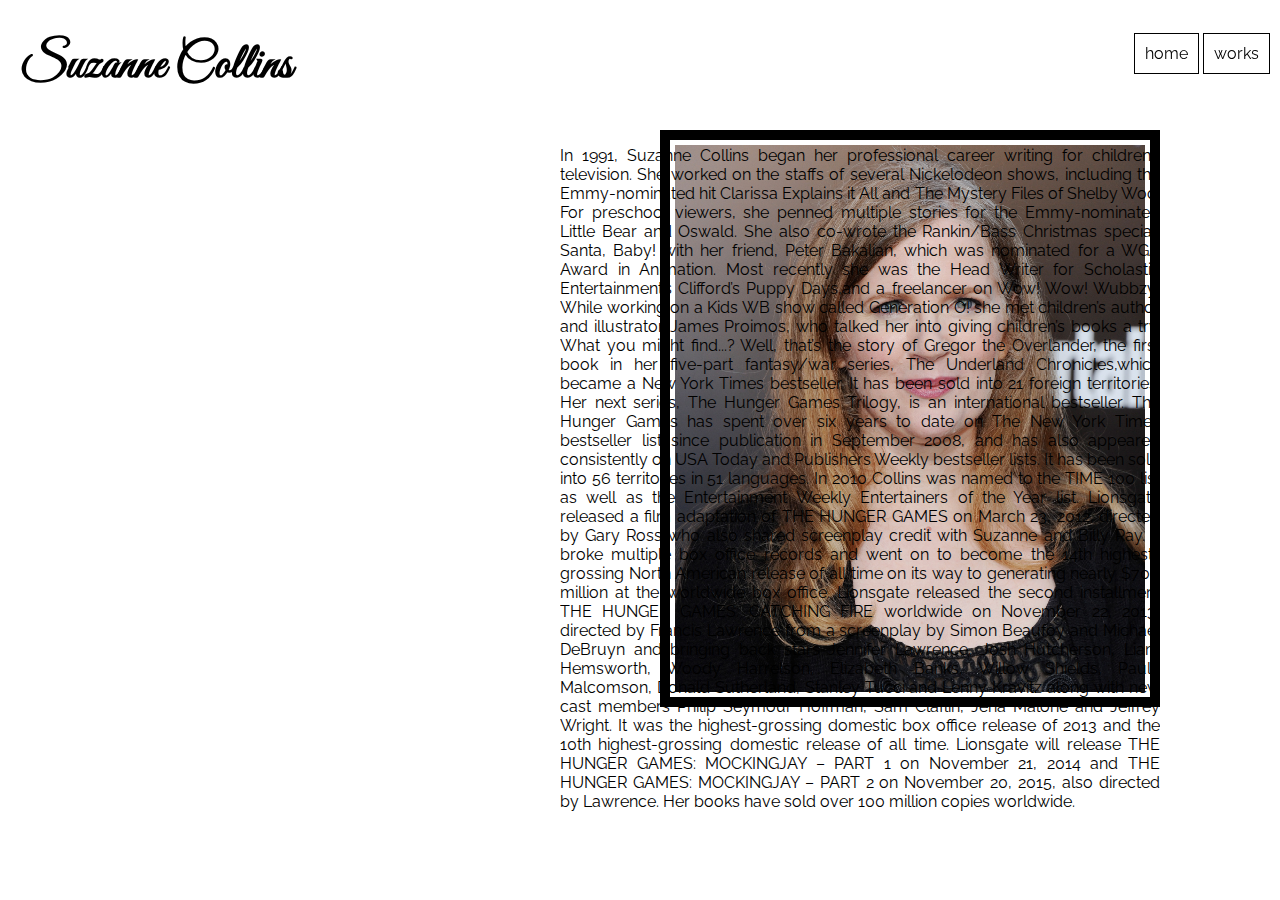
<file: index.html>
<!doctype html>
<html>
<head>
    <title>Suzanne Collins</title>
    <meta name="viewport" content="width=device-width, initial-scale=1, maximum-scale=1, user-scalable=no">
    <link rel="stylesheet" href="assets/css/style.css">
    <link href="https://fonts.googleapis.com/css?family=Great+Vibes|Raleway&display=swap" rel="stylesheet">
</head>
    <body>
    <header>
            <h1>Suzanne Collins</h1>
        <div id="mobilenav"><a href="#">=</a></div>
        <nav>
            <ul>
                <li><a href="index.html">home</a></li>
                <li><a href="works.html">works</a></li>
            </ul>
        </nav>
    </header>
        <div>
            <img src="assets/img/collins.jpg" id="bio">
        </div>
        <p id="same">In 1991, Suzanne Collins began her professional career writing for children’s television. She worked on the staffs of several Nickelodeon shows, including the Emmy-nominated hit Clarissa Explains it All and The Mystery Files of Shelby Woo. For preschool viewers, she penned multiple stories for the Emmy-nominated Little Bear and Oswald. She also co-wrote the Rankin/​Bass Christmas special, Santa, Baby! with her friend, Peter Bakalian, which was nominated for a WGA Award in Animation. Most recently she was the Head Writer for Scholastic Entertainment’s Clifford’s Puppy Days,and a freelancer on Wow! Wow! Wubbzy! While working on a Kids WB show called Generation O! she met children’s author and illustrator James Proimos, who talked her into giving children’s books a try.

 What you might find...? Well, that’s the story of Gregor the Overlander, the first book in her five-part fantasy/​war series, The Underland Chronicles,which became a New York Times bestseller. It has been sold into 21 foreign territories.

Her next series, The Hunger Games Trilogy, is an international bestseller. The Hunger Games has spent over six years to date on The New York Times bestseller list since publication in September 2008, and has also appeared consistently on USA Today and Publishers Weekly bestseller lists. It has been sold into 56 territories in 51 languages. In 2010 Collins was named to the TIME 100 list as well as the Entertainment Weekly Entertainers of the Year list.

Lionsgate released a film adaptation of THE HUNGER GAMES on March 23, 2012, directed by Gary Ross who also shared screenplay credit with Suzanne and Billy Ray. It broke multiple box office records and went on to become the 14th highest-grossing North American release of all time on its way to generating nearly $700 million at the worldwide box office. Lionsgate released the second installment THE HUNGER GAMES: CATCHING FIRE worldwide on November 22, 2013, directed by Francis Lawrence from a screenplay by Simon Beaufoy and Michael DeBruyn and bringing back stars Jennifer Lawrence, Josh Hutcherson, Liam Hemsworth, Woody Harrelson, Elizabeth Banks, Willow Shields, Paula Malcomson, Donald Sutherland, Stanley Tucci and Lenny Kravitz along with new cast members Philip Seymour Hoffman, Sam Claflin, Jena Malone and Jeffrey Wright. It was the highest-grossing domestic box office release of 2013 and the 10th highest-grossing domestic release of all time. Lionsgate will release THE HUNGER GAMES: MOCKINGJAY – PART 1 on November 21, 2014 and THE HUNGER GAMES: MOCKINGJAY – PART 2 on November 20, 2015, also directed by Lawrence.
Her books have sold over 100 million copies worldwide.</p>
 <script src="https://ajax.googleapis.com/ajax/libs/jquery/3.3.1/jquery.min.js"></script>
        <script>
            $('#mobilenav').click(function(){
                $('nav').toggle();
            });
            
            $(window).resize(function(){
                if(window.innerWidth > 575){
                    $('nav').show();
                };
            });
            

            
        </script> 
</body>
</html>
</file>
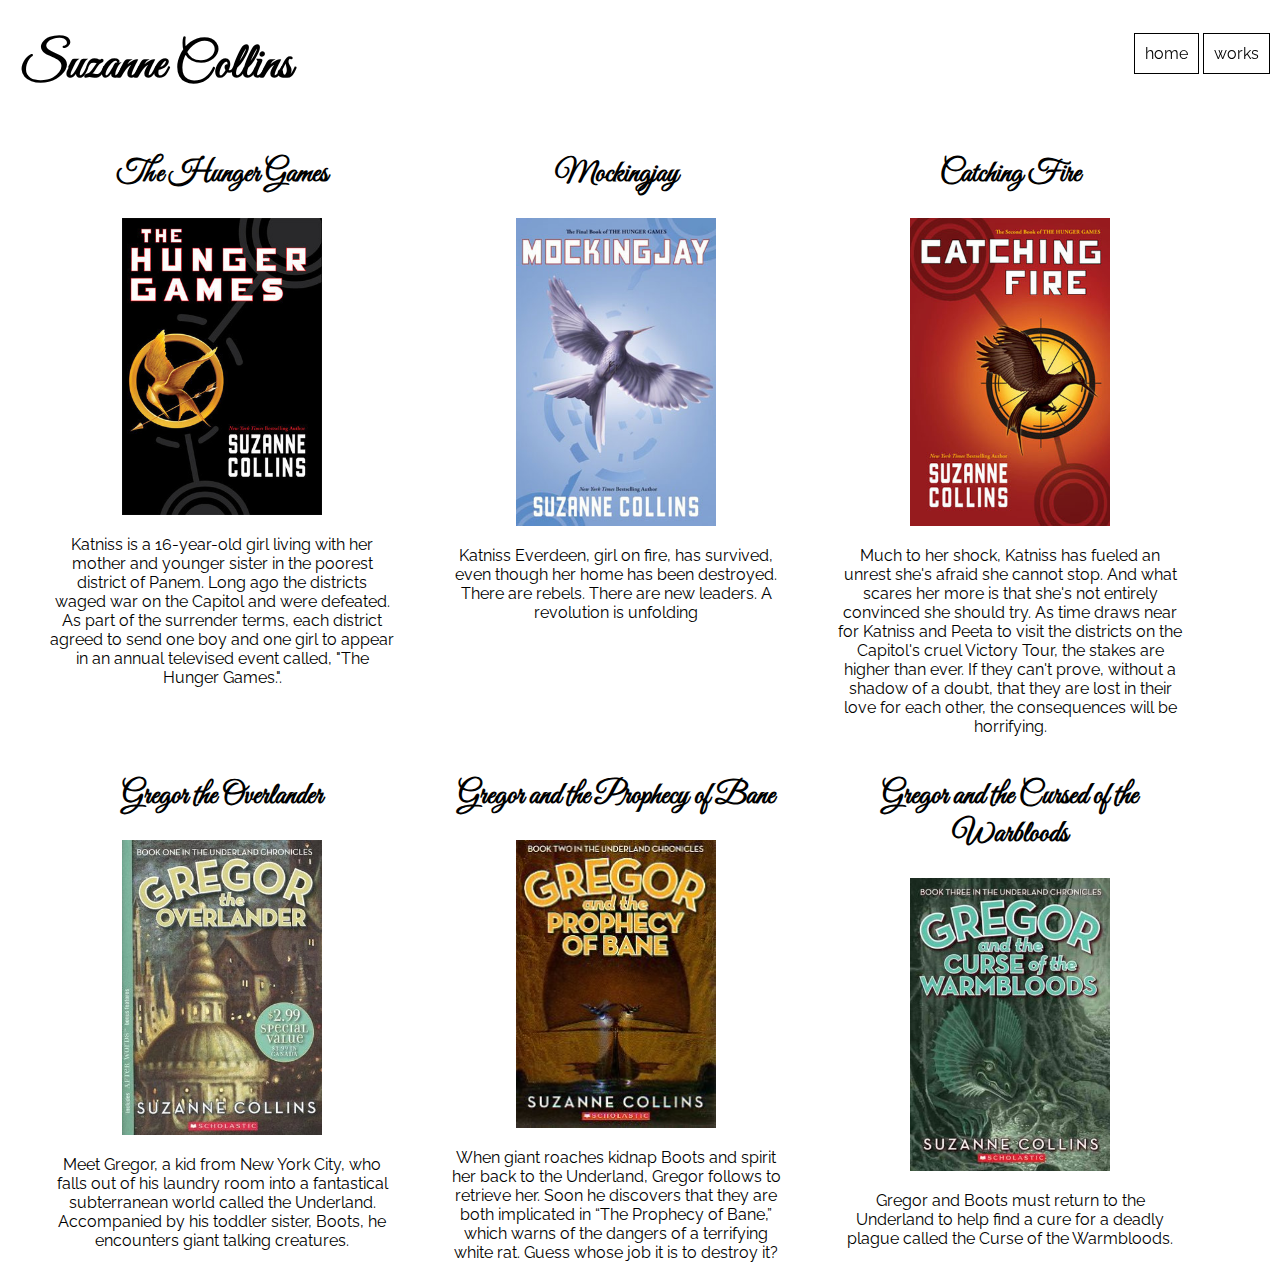
<file: works.html>
<!doctype html>
<html>
<head>
    <title>Suzanne Collins</title>
    <meta name="viewport" content="width=device-width, initial-scale=1.0">
    <link rel="stylesheet" href="assets/css/style.css">
    <link href="https://fonts.googleapis.com/css?family=Great+Vibes|Raleway&display=swap" rel="stylesheet">
</head>
<body>
    <header>
            <h1>Suzanne Collins</h1>
         <div id="mobilenav"><a href="#">=</a></div>
        <nav>
            <ul>
                <li><a href="index.html">home</a></li>
                <li><a href="works.html">works</a></li>
            </ul>
        </nav>
    </header>
    <div class="container">
    <div class="col c3">
        <h2>The Hunger Games</h2>
        <img src="assets/img/hungergames.jpg" class="pic">
        <p id="long">Katniss is a 16-year-old girl living with her mother and younger sister in the poorest district of Panem. Long ago the districts waged war on the Capitol and were defeated. As part of the surrender terms, each district agreed to send one boy and one girl to appear in an annual televised event called, "The Hunger Games.".</p>
    </div>   
    <div class="col c3">
        <h2>Mockingjay</h2>
        <img src="assets/img/mockingjay.jpg" class="pic">
        <p>Katniss Everdeen, girl on fire, has survived, even though her home has been destroyed. There are rebels. There are new leaders. A revolution is unfolding</p>
    </div>    
    <div class="col c3">
        <h2>Catching Fire</h2>
         <img src="assets/img/catchingfire.jpg" class="pic">
        <p>Much to her shock, Katniss has fueled an unrest she's afraid she cannot stop. And what scares her more is that she's not entirely convinced she should try. As time draws near for Katniss and Peeta to visit the districts on the Capitol's cruel Victory Tour, the stakes are higher than ever. If they can't prove, without a shadow of a doubt, that they are lost in their love for each other, the consequences will be horrifying.</p>
    </div>    
    <div class="col c3">
        <h2>Gregor the Overlander</h2>
        <img src="assets/img/gregor.jpg" class="pic">
        <p>Meet Gregor, a kid from New York City, who falls out of his laundry room into a fantastical subterranean world called the Underland. Accompanied by his toddler sister, Boots, he encounters giant talking creatures.</p>
    </div>    
    <div class="col c3">
        <h2>Gregor and the Prophecy of Bane</h2>
         <img src="assets/img/bane.jpg" class="pic">
        <p>When giant roaches kidnap Boots and spirit her back to the Underland, Gregor follows to retrieve her. Soon he discovers that they are both implicated in “The Prophecy of Bane,” which warns of the dangers of a terrifying white rat. Guess whose job it is to destroy it?</p>
    </div>   
    <div class="col c3">
        <h2>Gregor and the Cursed of the Warbloods</h2>
         <img src="assets/img/curse.jpg" class="pic">
        <p>Gregor and Boots must return to the Underland to help find a cure for a deadly plague called the Curse of the Warmbloods.</p>
    </div> 
</div>
     <script src="https://ajax.googleapis.com/ajax/libs/jquery/3.3.1/jquery.min.js"></script>
        <script>
            $('#mobilenav').click(function(){
                $('nav').toggle();
            });
            
            $(window).resize(function(){
                if(window.innerWidth > 375){
                    $('nav').show();
                };
            });
            

            
        </script> 
</body>
</body>
</html>
</file>
<file: assets/css/style.css>
body{
margin: auto;
}
h1{
    font-size: 50px;
    margin-left: 20px;
    font-family: 'Great Vibes', cursive;
}
h2, p, img{
    margin-left: 40px;
}
h2{
    font-size: 30px;
    font-family: 'Great Vibes', cursive;
}
p{
    font-family: 'Raleway', sans-serif;
}
.container{
    max-width:1600px;
    margin:0 auto;
}
.c3{
    float: left;
    width: 30%;
    text-align: center;
    max-width: 100%;
    padding-left: 10px;
}
#mobilenav{
    display: none;
}
nav{
    position: fixed;
    top: 17px;
    right: 10px;
    
}
nav ul{
      list-style: none;
}
nav li{
       display: inline-block;
}
nav a{
    text-decoration: none;
    display: block;
    border:1px solid #000;
    color:#000;
    padding:10px;
    font-family: 'Raleway', sans-serif;
}
header{
    position: relative;
}

#same{
    width: 600px;
    position: relative;
    left: 480px;
    text-align: justify;
    margin-right: 600px;
    float: right;
    overflow: hidden;
}
#bio{
    position: absolute;
    left: 620px;
    max-width: 470px;
    border: solid 10px;
    border-color: black;
    padding: 5px;
    overflow: hidden;
    align-content: center;
}
#name{
    margin-left: 220px;
    clear: both;
}
img{
    max-width: 200px;
}
#pic{
    max-width: 200px;
}
@media screen and (max-width:768px){
    h1{
        font-size: 40px;
        width: 100%;
    }
    h2{
        font-size: 20px
    }
    img{
        max-width: 150px;
    }
    p{
        font-size: 10px;
    }
    #bio{
        position: relative;
        left: 130px;
        padding: 5px;
        width: 100%;
        overflow: hidden;
    }
    #same{
        font-size: 10px;
        position: relative;
        left: -100px;
        width: 500px;
        margin: auto;
        text-align: justify;
        margin-bottom: 30px;
        margin-left:240px;
        clear: both;
        font-size: 14px;
    }
        nav{
        position: static;
        background: #ddd;
        display: none;
    }
    nav li{
        display: block;
        width: 100%;
    }
    nav a{
        width: 100%;
        display: block;
        border: none;
        border-top: 1px solid #000;
        color: #000;
    }
    #mobilenav{
        display: block;
        position: absolute;
        top: 1px;
        right: 10px;
    }
    #mobilenav a{
        text-decoration: none;
        color: #000;
        padding: 10px;
        border: 1px solid #ccc;
        border-radius: 5px;
        }
}
    @media screen and (max-width:380px){
    nav{
        position: static;
        background: #ddd;
        display: none;
    }
    nav li{
        display: block;
        width: 100%;
    }
    nav a{
        width: 100%;
        display: block;
        border: none;
        border-top: 1px solid #000;
        color: #000;
    }
    #mobilenav{
        display: block;
        position: absolute;
        top: 1px;
        right: 10px;
    }
    #mobilenav a{
        text-decoration: none;
        color: #000;
        padding: 10px;
        border: 1px solid #ccc;
        border-radius: 5px;
        }

        #same{
            position: relative;
            left: -25px;
            overflow: hidden;
            font-size: 14px;
            max-width: 300px;
        }

        #bio{
        position: relative;
        left: 10px;
        max-width: 270px;
        border: solid 10px;
        padding: 5px;
        }

        
        .col{
        float: none;
        padding: 10px;
    } 
        .c3{
        width: 85%;
    }
}
</file>
